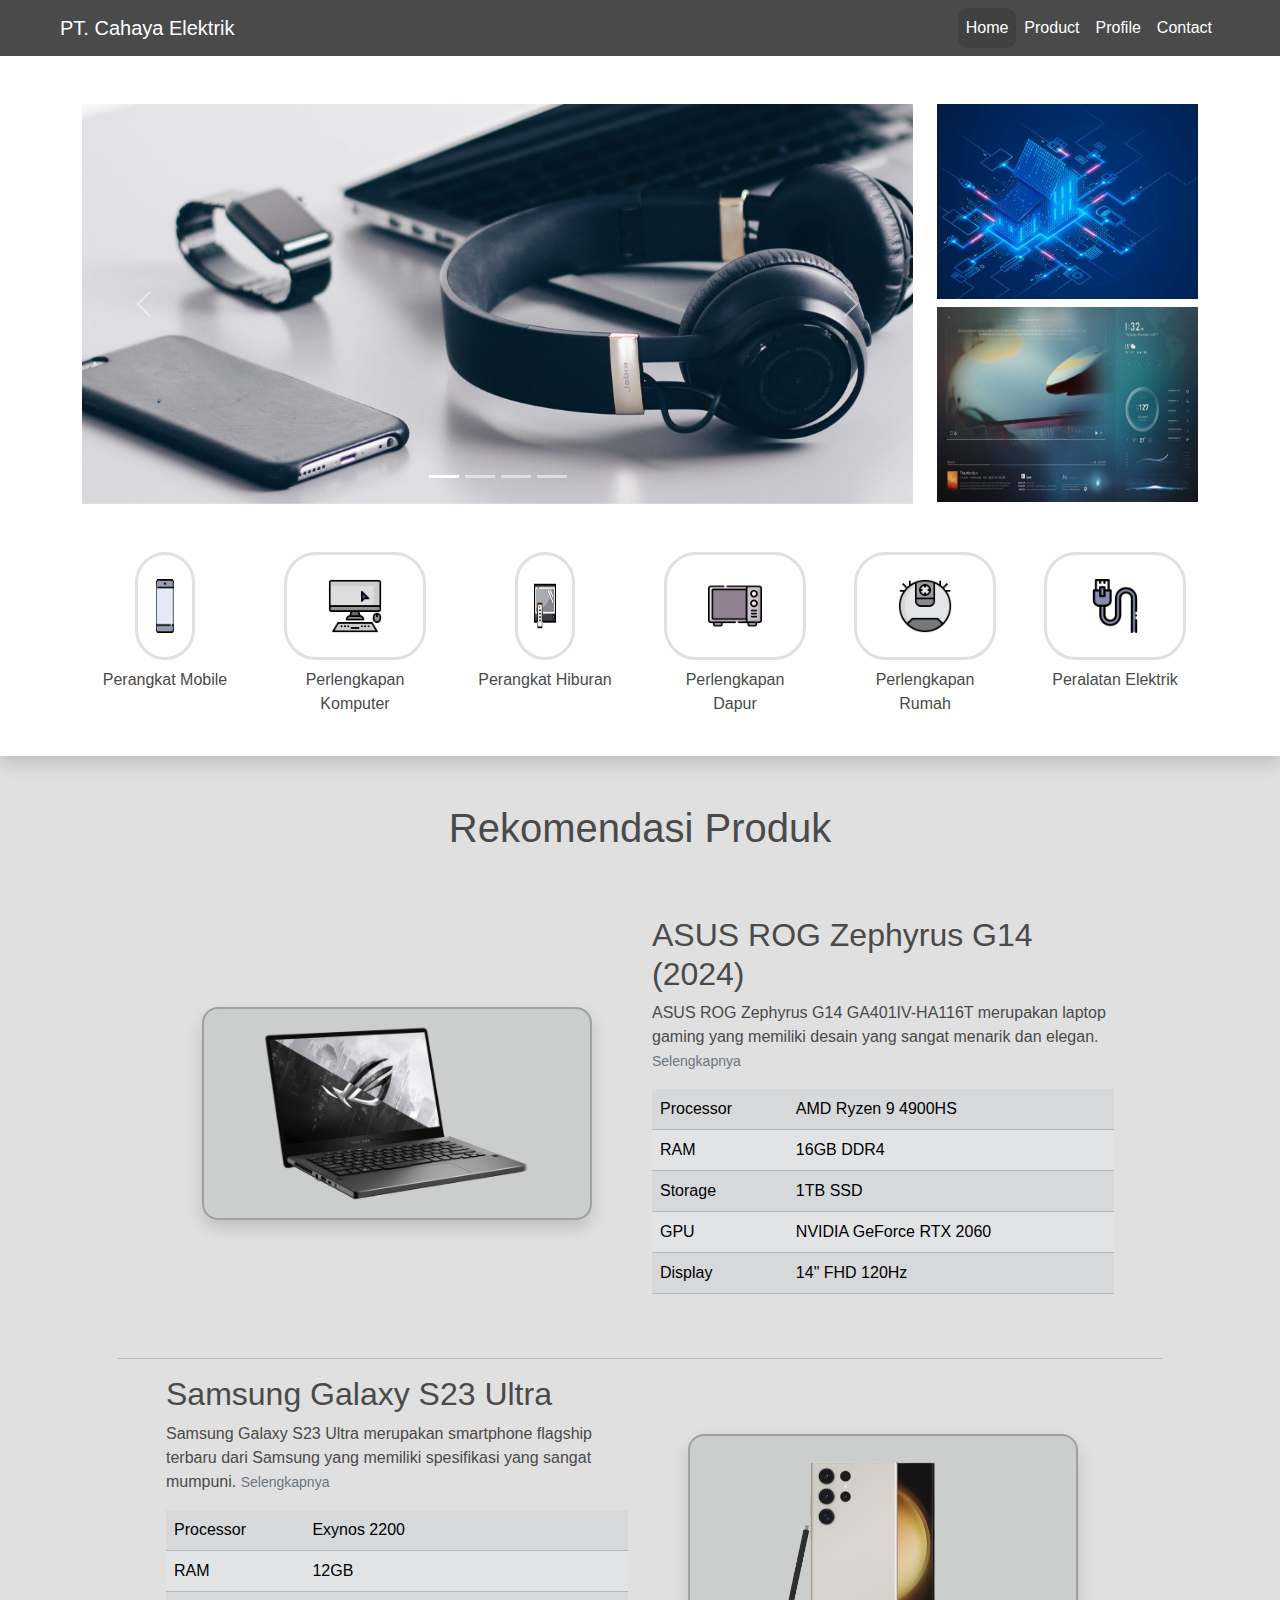
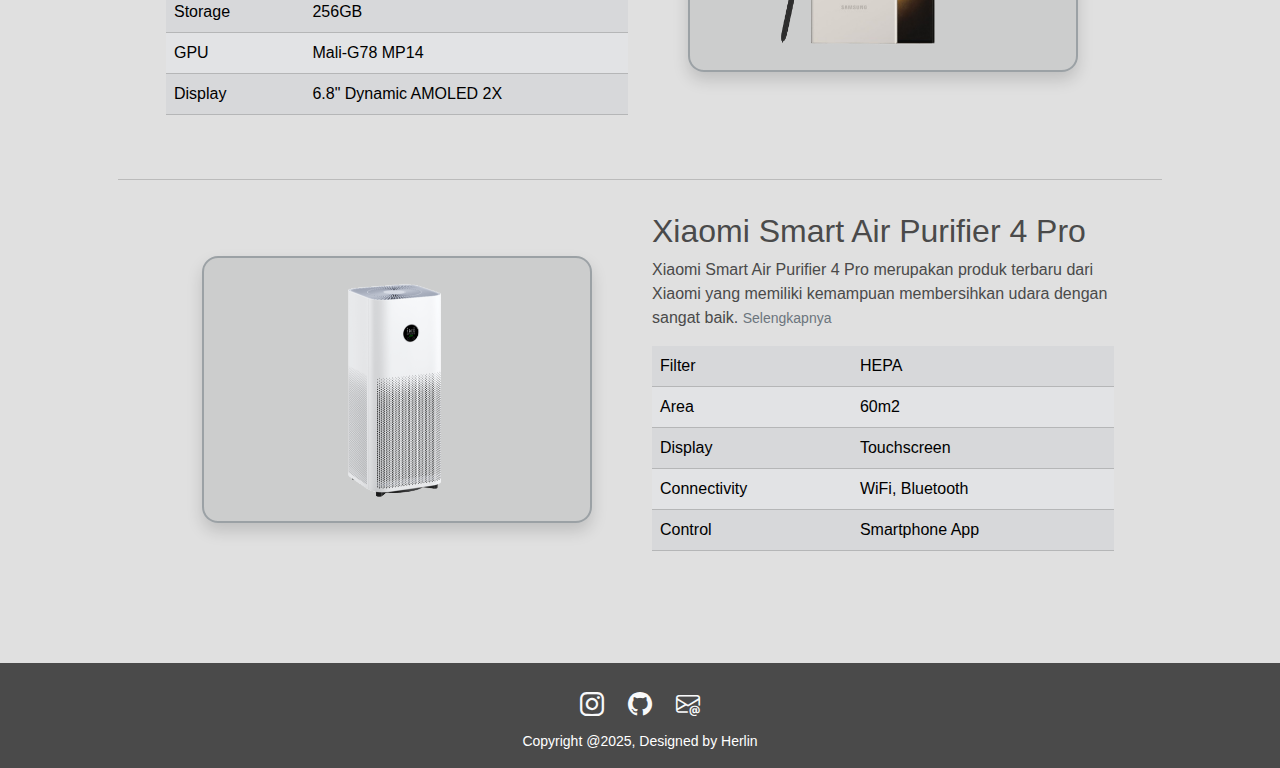
<file: index.html>
<!DOCTYPE html>
<html lang="en">
  <head>
    <meta charset="UTF-8" />
    <meta name="viewport" content="width=device-width, initial-scale=1.0" />
    <title>Home</title>
    <link
      href="https://cdn.jsdelivr.net/npm/bootstrap@5.3.3/dist/css/bootstrap.min.css"
      rel="stylesheet"
      integrity="sha384-QWTKZyjpPEjISv5WaRU9OFeRpok6YctnYmDr5pNlyT2bRjXh0JMhjY6hW+ALEwIH"
      crossorigin="anonymous"
    />
    <link
      rel="stylesheet"
      href="https://cdn.jsdelivr.net/npm/bootstrap-icons/font/bootstrap-icons.css"
    />
    <link rel="stylesheet" href="css/style.css" />
  </head>
  <body>
    <nav class="navbar fixed-top navbar-expand-lg bg-dark-gray ps-lg-5 pe-lg-5">
      <div class="container-fluid">
        <a class="navbar-brand" href="/">PT. Cahaya Elektrik</a>
        <button
          class="navbar-toggler"
          type="button"
          data-bs-toggle="collapse"
          data-bs-target="#navbarSupportedContent"
          aria-controls="navbarSupportedContent"
          aria-expanded="false"
          aria-label="Toggle navigation"
        >
          <span class="navbar-toggler-icon"></span>
        </button>
        <div class="collapse navbar-collapse" id="navbarSupportedContent">
          <ul class="navbar-nav ms-auto mb-2 mb-lg-0">
            <li class="nav-item">
              <a class="nav-link active" aria-current="page" href="/">Home</a>
            </li>
            <li class="nav-item">
              <a class="nav-link" href="product.html">Product</a>
            </li>
            <li class="nav-item">
              <a class="nav-link" href="profile.html">Profile</a>
            </li>
            <li class="nav-item">
              <a class="nav-link" href="contact.html">Contact</a>
            </li>
          </ul>
        </div>
      </div>
    </nav>
    <main>
      <div class="bg-white pt-5 pb-3 shadow">
        <div class="container">
          <div class="row">
            <div class="col-xl-9">
              <!-- caraousel -->
              <div
                id="carouselExampleAutoplaying"
                class="carousel slide"
                data-bs-ride="carousel"
              >
                <div class="carousel-indicators">
                  <button
                    type="button"
                    data-bs-target="#carouselExampleIndicators"
                    data-bs-slide-to="0"
                    class="active"
                    aria-current="true"
                    aria-label="Slide 1"
                  ></button>
                  <button
                    type="button"
                    data-bs-target="#carouselExampleIndicators"
                    data-bs-slide-to="1"
                    aria-label="Slide 2"
                  ></button>
                  <button
                    type="button"
                    data-bs-target="#carouselExampleIndicators"
                    data-bs-slide-to="2"
                    aria-label="Slide 3"
                  ></button>
                  <button
                    type="button"
                    data-bs-target="#carouselExampleIndicators"
                    data-bs-slide-to="3"
                    aria-label="Slide 4"
                  ></button>
                </div>
                <div class="carousel-inner">
                  <div class="carousel-item active">
                    <img
                      src="images/banner-1.jpg"
                      class="d-block w-100 img-fluid"
                      alt="..."
                    />
                  </div>
                  <div class="carousel-item">
                    <img
                      src="images/banner-2.jpg"
                      class="d-block w-100 img-fluid"
                      alt="..."
                    />
                  </div>
                  <div class="carousel-item">
                    <img
                      src="images/banner-3.jpg"
                      class="d-block w-100 img-fluid"
                      alt="..."
                    />
                  </div>
                  <div class="carousel-item">
                    <img
                      src="images/banner-4.jpeg"
                      class="d-block w-100 img-fluid"
                      alt="..."
                    />
                  </div>
                </div>
                <button
                  class="carousel-control-prev"
                  type="button"
                  data-bs-target="#carouselExampleAutoplaying"
                  data-bs-slide="prev"
                >
                  <span
                    class="carousel-control-prev-icon"
                    aria-hidden="true"
                  ></span>
                  <span class="visually-hidden">Previous</span>
                </button>
                <button
                  class="carousel-control-next"
                  type="button"
                  data-bs-target="#carouselExampleAutoplaying"
                  data-bs-slide="next"
                >
                  <span
                    class="carousel-control-next-icon"
                    aria-hidden="true"
                  ></span>
                  <span class="visually-hidden">Next</span>
                </button>
              </div>
            </div>
            <div class="col-xl-3 mt-xl-0 mt-3">
              <div
                class="d-xl-flex d-none gap-2 flex-xl-column justify-content-evenly"
              >
                <div>
                  <img
                    src="images/side-banner-1.jpg"
                    alt="..."
                    class="w-100"
                    style="height: 195px"
                  />
                </div>
                <div class="mt-auto">
                  <img
                    src="images/side-banner-2.jpg"
                    alt="..."
                    class="w-100"
                    style="height: 195px"
                  />
                </div>
              </div>
            </div>
          </div>
        </div>
        <div class="container">
          <div class="row d-flex justify-content-center mt-4">
            <div
              class="col-lg-2 col-md-4 col-6 p-md-4 ps-5 pb-2 d-flex flex-column align-items-center"
            >
              <div
                class="border border-3 justify-content-center d-flex pt-4 pb-4 rounded-5"
              >
                <a
                  href="product.html#perangkat-mobile"
                  class="d-flex justify-content-center"
                >
                  <img
                    src="images/icons/tablet_667438.png"
                    class="home-icon"
                    alt="..."
                  />
                </a>
              </div>
              <div class="mt-2 text-center">Perangkat Mobile</div>
            </div>
            <div
              class="col-lg-2 col-md-4 col-6 p-md-4 pe-5 d-flex flex-column align-items-center"
            >
              <div
                class="border border-3 justify-content-center d-flex pt-4 pb-4 rounded-5"
              >
                <a
                  href="product.html#perlengkapan-komputer"
                  class="d-flex justify-content-center"
                >
                  <img
                    src="images/icons/computer_3528563.png"
                    class="home-icon"
                    alt="..."
                  />
                </a>
              </div>
              <div class="mt-2 text-center">Perlengkapan Komputer</div>
            </div>
            <div
              class="col-lg-2 col-md-4 col-6 p-md-4 ps-5 d-flex flex-column align-items-center"
            >
              <div
                class="border border-3 justify-content-center d-flex pt-4 pb-4 rounded-5"
              >
                <a
                  href="product.html#perangkat-hiburan"
                  class="d-flex justify-content-center"
                >
                  <img
                    src="images/icons/television_421829.png"
                    class="home-icon"
                    alt="..."
                  />
                </a>
              </div>
              <div class="mt-2 text-center">Perangkat Hiburan</div>
            </div>
            <div
              class="col-lg-2 col-md-4 col-6 p-md-4 pe-5 d-flex flex-column align-items-center"
            >
              <div
                class="border border-3 justify-content-center d-flex pt-4 pb-4 rounded-5"
              >
                <a
                  href="product.html#perlengkapan-dapur"
                  class="d-flex justify-content-center"
                >
                  <img
                    src="images/icons/microwave_7107384.png"
                    class="home-icon"
                    alt="..."
                  />
                </a>
              </div>
              <div class="mt-2 text-center">Perlengkapan Dapur</div>
            </div>
            <div
              class="col-lg-2 col-md-4 col-6 p-md-4 ps-5 d-flex flex-column align-items-center"
            >
              <div
                class="border border-3 justify-content-center d-flex pt-4 pb-4 rounded-5"
              >
                <a
                  href="product.html#perlengkapan-rumah"
                  class="d-flex justify-content-center"
                >
                  <img
                    src="images/icons/robot-vacuum-cleaner_4843753.png"
                    class="home-icon"
                    alt="..."
                  />
                </a>
              </div>
              <div class="mt-2 text-center">Perlengkapan Rumah</div>
            </div>
            <div
              class="col-lg-2 col-md-4 col-6 p-md-4 pe-5 d-flex flex-column align-items-center"
            >
              <div class="border border-3 pt-4 pb-4 rounded-5">
                <a
                  href="product.html#peralatan-elektrik"
                  class="d-flex justify-content-center"
                >
                  <img
                    src="images/icons/ethernet_8047631.png"
                    class="home-icon"
                    alt="..."
                  />
                </a>
              </div>
              <div class="mt-2 text-center">Peralatan Elektrik</div>
            </div>
          </div>
        </div>
      </div>
      <div class="container pt-5 pb-5 pe-5 ps-5">
        <h1 class="text-center mb-5">Rekomendasi Produk</h1>
        <div class="row mb-5 pt-3 ps-lg-5 pe-lg-5">
          <div
            class="col-lg-6 d-flex align-items-center ps-lg-5 pe-lg-5-5 pe-lg-5 recommended-item"
          >
            <div
              class="d-flex justify-content-center p-lg-3 bg-dark bg-opacity-10 shadow border border-2 border-secondary border-opacity-50 rounded-4 pt-4 pb-4"
            >
              <img
                src="images/products/Laptop-ASUS-ROG-Zephyrus.png"
                alt="..."
                class="w-75 recommended-item"
              />
            </div>
          </div>
          <div class="col-lg-6">
            <h2>ASUS ROG Zephyrus G14 (2024)</h2>
            <p>
              ASUS ROG Zephyrus G14 GA401IV-HA116T merupakan laptop gaming yang
              memiliki desain yang sangat menarik dan elegan.
              <a
                href="product.html#asus-rog"
                class="text-decoration-none text-secondary small"
              >
                Selengkapnya
              </a>
            </p>
            <table class="rounded-2 table table-striped table-secondary">
              <tr>
                <td>Processor</td>
                <td>AMD Ryzen 9 4900HS</td>
              </tr>
              <tr>
                <td>RAM</td>
                <td>16GB DDR4</td>
              </tr>
              <tr>
                <td>Storage</td>
                <td>1TB SSD</td>
              </tr>
              <tr>
                <td>GPU</td>
                <td>NVIDIA GeForce RTX 2060</td>
              </tr>
              <tr>
                <td>Display</td>
                <td>14" FHD 120Hz</td>
              </tr>
            </table>
          </div>
        </div>
        <hr />
        <div class="row mb-5 ps-lg-5 pe-lg-5">
          <div class="col-lg-6">
            <h2>Samsung Galaxy S23 Ultra</h2>
            <p>
              Samsung Galaxy S23 Ultra merupakan smartphone flagship terbaru
              dari Samsung yang memiliki spesifikasi yang sangat mumpuni.
              <a
                href="product.html#samsung-galaxy"
                class="text-decoration-none text-secondary small"
                >Selengkapnya</a
              >
            </p>
            <table class="rounded-2 table table-striped table-secondary">
              <tr>
                <td>Processor</td>
                <td>Exynos 2200</td>
              </tr>
              <tr>
                <td>RAM</td>
                <td>12GB</td>
              </tr>
              <tr>
                <td>Storage</td>
                <td>256GB</td>
              </tr>
              <tr>
                <td>GPU</td>
                <td>Mali-G78 MP14</td>
              </tr>
              <tr>
                <td>Display</td>
                <td>6.8" Dynamic AMOLED 2X</td>
              </tr>
            </table>
          </div>
          <div
            class="col-6 d-flex align-items-center ps-lg-5 pe-lg-5 recommended-item"
          >
            <div
              class="d-flex justify-content-center p-3 bg-dark bg-opacity-10 shadow border border-2 border-secondary border-opacity-50 rounded-4 pt-4 pb-4"
            >
              <img
                src="images/products/samsung-galaxy-s23-ultra.png"
                alt="..."
                class="w-75 recommended-item"
              />
            </div>
          </div>
        </div>
        <hr />
        <div class="row mb-5 pt-3 ps-lg-5 pe-lg-5">
          <div
            class="col-6 d-flex align-items-center ps-lg-5 pe-lg-5 recommended-item"
          >
            <div
              class="d-flex justify-content-center p-3 bg-dark bg-opacity-10 shadow border border-2 border-secondary border-opacity-50 rounded-4 pt-4 pb-4"
            >
              <img
                src="images/products/xiaomi-smart-air-purifier.png"
                alt="..."
                class="w-75 recommended-item"
              />
            </div>
          </div>
          <div class="col-lg-6">
            <h2>Xiaomi Smart Air Purifier 4 Pro</h2>
            <p>
              Xiaomi Smart Air Purifier 4 Pro merupakan produk terbaru dari
              Xiaomi yang memiliki kemampuan membersihkan udara dengan sangat
              baik.
              <a
                href="product.html#xiaomi-smart"
                class="text-decoration-none text-secondary small"
                >Selengkapnya</a
              >
            </p>
            <table class="rounded-2 table table-striped table-secondary">
              <tr>
                <td>Filter</td>
                <td>HEPA</td>
              </tr>
              <tr>
                <td>Area</td>
                <td>60m2</td>
              </tr>
              <tr>
                <td>Display</td>
                <td>Touchscreen</td>
              </tr>
              <tr>
                <td>Connectivity</td>
                <td>WiFi, Bluetooth</td>
              </tr>
              <tr>
                <td>Control</td>
                <td>Smartphone App</td>
              </tr>
            </table>
          </div>
        </div>
      </div>
    </main>
    <footer class="bg-dark-gray text-white text-center p-3">
      <div class="d-flex justify-content-center gap-4 mt-2 mb-2">
        <a
          class="text-light"
          href="https://www.instagram.com/herlindwi.06?igsh=MWJzbXFjNmV3eDVwYw=="
          target="_blank"
        >
          <i class="bi bi-instagram fs-4"></i>
        </a>
        <a class="text-light" href="https://github.com/Herlin6" target="_blank">
          <i class="bi bi-github fs-4"></i>
        </a>
        <a
          class="text-light"
          href="mailto:herlindwivitaloka_2327240034@gmail.com"
          target="_blank"
        >
          <i class="bi bi-envelope-at fs-4"></i>
        </a>
      </div>
      <div class="d-flex justify-content-center small">
        Copyright @2025, Designed by Herlin
      </div>
    </footer>
    <script
      src="https://cdn.jsdelivr.net/npm/bootstrap@5.3.3/dist/js/bootstrap.bundle.min.js"
      integrity="sha384-YvpcrYf0tY3lHB60NNkmXc5s9fDVZLESaAA55NDzOxhy9GkcIdslK1eN7N6jIeHz"
      crossorigin="anonymous"
    ></script>
  </body>
</html>
</file>
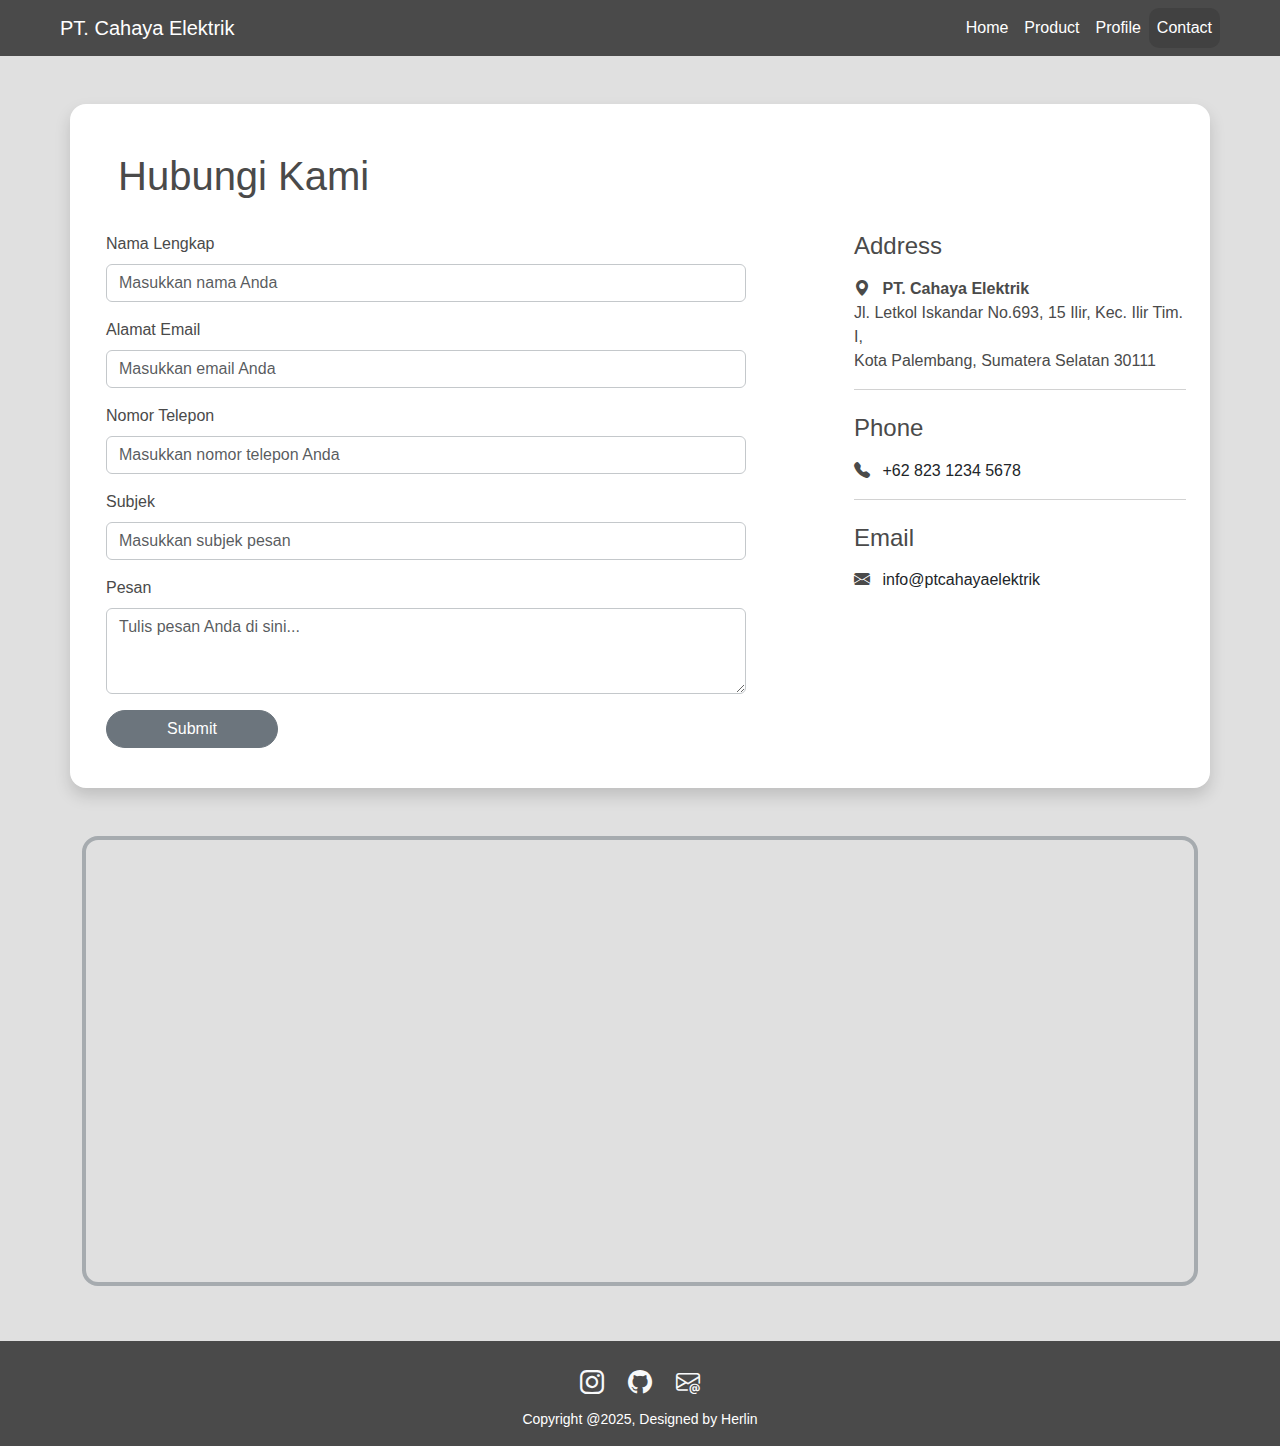
<file: contact.html>
<!DOCTYPE html>
<html lang="en">
  <head>
    <meta charset="UTF-8" />
    <meta name="viewport" content="width=device-width, initial-scale=1.0" />
    <title>Contact</title>
    <link
      href="https://cdn.jsdelivr.net/npm/bootstrap@5.3.3/dist/css/bootstrap.min.css"
      rel="stylesheet"
      integrity="sha384-QWTKZyjpPEjISv5WaRU9OFeRpok6YctnYmDr5pNlyT2bRjXh0JMhjY6hW+ALEwIH"
      crossorigin="anonymous"
    />
    <link
      rel="stylesheet"
      href="https://cdn.jsdelivr.net/npm/bootstrap-icons/font/bootstrap-icons.css"
    />
    <link rel="stylesheet" href="css/style.css" />
  </head>
  <body>
    <nav class="navbar fixed-top navbar-expand-lg bg-dark-gray ps-lg-5 pe-lg-5">
      <div class="container-fluid">
        <a class="navbar-brand" href="/">PT. Cahaya Elektrik</a>
        <button
          class="navbar-toggler"
          type="button"
          data-bs-toggle="collapse"
          data-bs-target="#navbarSupportedContent"
          aria-controls="navbarSupportedContent"
          aria-expanded="false"
          aria-label="Toggle navigation"
        >
          <span class="navbar-toggler-icon"></span>
        </button>
        <div class="collapse navbar-collapse" id="navbarSupportedContent">
          <ul class="navbar-nav ms-auto mb-2 mb-lg-0">
            <li class="nav-item">
              <a class="nav-link" aria-current="page" href="/">Home</a>
            </li>
            <li class="nav-item">
              <a class="nav-link" href="product.html">Product</a>
            </li>
            <li class="nav-item">
              <a class="nav-link" href="profile.html">Profile</a>
            </li>
            <li class="nav-item">
              <a class="nav-link active" href="contact.html">Contact</a>
            </li>
          </ul>
        </div>
      </div>
    </nav>
    <main>
      <div class="container pt-5 pb-5">
        <div
          class="row h-100 align-items-stretch bg-white pt-5 pb-3 shadow rounded-4"
        >
          <h1 class="ps-5">Hubungi Kami</h1>
          <div class="col-lg-8">
            <form class="p-4">
              <div class="mb-3 pe-lg-5">
                <label for="name" class="form-label">Nama Lengkap</label>
                <input
                  type="text"
                  class="form-control bg-transparent border-secondary-subtle"
                  id="name"
                  placeholder="Masukkan nama Anda"
                  required
                />
              </div>

              <div class="mb-3 pe-lg-5">
                <label for="email" class="form-label">Alamat Email</label>
                <input
                  type="email"
                  class="form-control bg-transparent border-secondary-subtle"
                  id="email"
                  placeholder="Masukkan email Anda"
                  required
                />
              </div>

              <div class="mb-3 pe-lg-5">
                <label for="phone" class="form-label">Nomor Telepon</label>
                <input
                  type="tel"
                  class="form-control bg-transparent border-secondary-subtle"
                  id="phone"
                  placeholder="Masukkan nomor telepon Anda"
                  required
                />
              </div>

              <div class="mb-3 pe-lg-5">
                <label for="subject" class="form-label">Subjek</label>
                <input
                  type="text"
                  class="form-control bg-transparent border-secondary-subtle"
                  id="subject"
                  placeholder="Masukkan subjek pesan"
                  required
                />
              </div>

              <div class="mb-3 pe-lg-5">
                <label for="message" class="form-label">Pesan</label>
                <textarea
                  class="form-control bg-transparent border-secondary-subtle"
                  id="message"
                  rows="3"
                  placeholder="Tulis pesan Anda di sini..."
                  required
                ></textarea>
              </div>

              <button type="submit" class="btn btn-secondary w-25 rounded-5">
                Submit
              </button>
            </form>
          </div>

          <div class="col-lg-4 mt-lg-0 mt-3 p-4">
            <h4 class="mb-3">Address</h4>
            <p class="mb-2">
              <i class="bi bi-geo-alt-fill me-2"></i>
              <b>PT. Cahaya Elektrik</b> <br />
              Jl. Letkol Iskandar No.693, 15 Ilir, Kec. Ilir Tim. I, <br />
              Kota Palembang, Sumatera Selatan 30111
            </p>
            <hr />
            <h4 class="mt-4 mb-3">Phone</h4>
            <p class="mb-2">
              <i class="bi bi-telephone-fill me-2"></i>
              <a
                href="https://wa.me/082312345678"
                class="text-decoration-none text-dark"
                >+62 823 1234 5678</a
              >
            </p>
            <hr />
            <h4 class="mt-4 mb-3">Email</h4>
            <p>
              <i class="bi bi-envelope-fill me-2"></i>
              <a
                href="mailto:info@ptcahayaelektrik.com"
                class="text-decoration-none text-dark"
                >info@ptcahayaelektrik</a
              >
            </p>
          </div>
        </div>
        <iframe
          src="https://www.google.com/maps/embed?pb=!1m18!1m12!1m3!1d3828.841348871906!2d104.73742287478245!3d-2.9627555970134054!2m3!1f0!2f0!3f0!3m2!1i1024!2i768!4f13.1!3m3!1m2!1s0x2e3b76094fcf39dd%3A0x8b4ee43321ad20a0!2sMDP%20SUPERSTORE!5e1!3m2!1sid!2sid!4v1741589060615!5m2!1sid!2sid"
          class="w-100 border border-4 border-opacity-50 rounded-4 border-secondary mt-5"
          height="450"
          style="border: 0"
          allowfullscreen=""
          loading="lazy"
          referrerpolicy="no-referrer-when-downgrade"
        ></iframe>
      </div>
    </main>
    <footer class="bg-dark-gray text-white text-center p-3">
      <div class="d-flex justify-content-center gap-4 mt-2 mb-2">
        <a
          class="text-light"
          href="https://www.instagram.com/herlindwi.06?igsh=MWJzbXFjNmV3eDVwYw=="
          target="_blank"
        >
          <i class="bi bi-instagram fs-4"></i>
        </a>
        <a class="text-light" href="https://github.com/Herlin6" target="_blank">
          <i class="bi bi-github fs-4"></i>
        </a>
        <a
          class="text-light"
          href="mailto:herlindwivitaloka_2327240034@gmail.com"
          target="_blank"
        >
          <i class="bi bi-envelope-at fs-4"></i>
        </a>
      </div>
      <div class="d-flex justify-content-center small">
        Copyright @2025, Designed by Herlin
      </div>
    </footer>
    <script
      src="https://cdn.jsdelivr.net/npm/bootstrap@5.3.3/dist/js/bootstrap.bundle.min.js"
      integrity="sha384-YvpcrYf0tY3lHB60NNkmXc5s9fDVZLESaAA55NDzOxhy9GkcIdslK1eN7N6jIeHz"
      crossorigin="anonymous"
    ></script>
  </body>
</html>
</file>
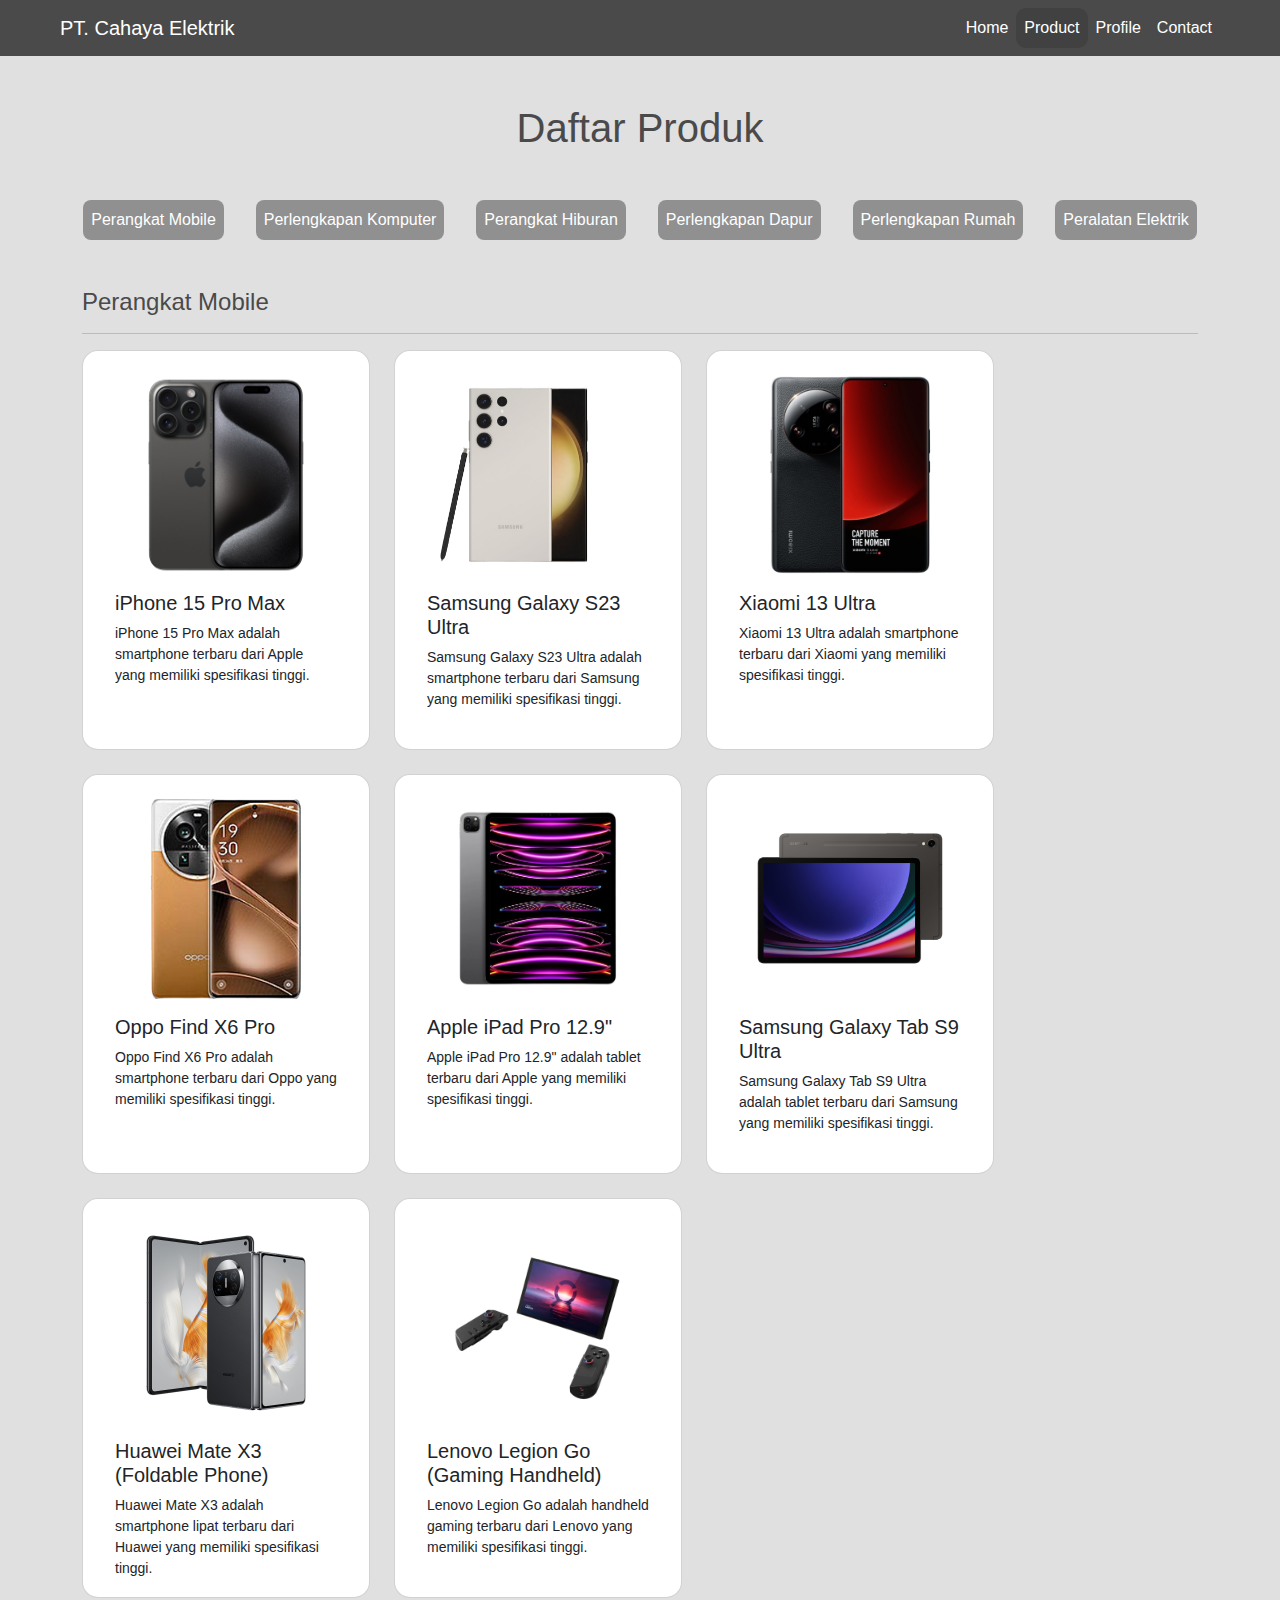
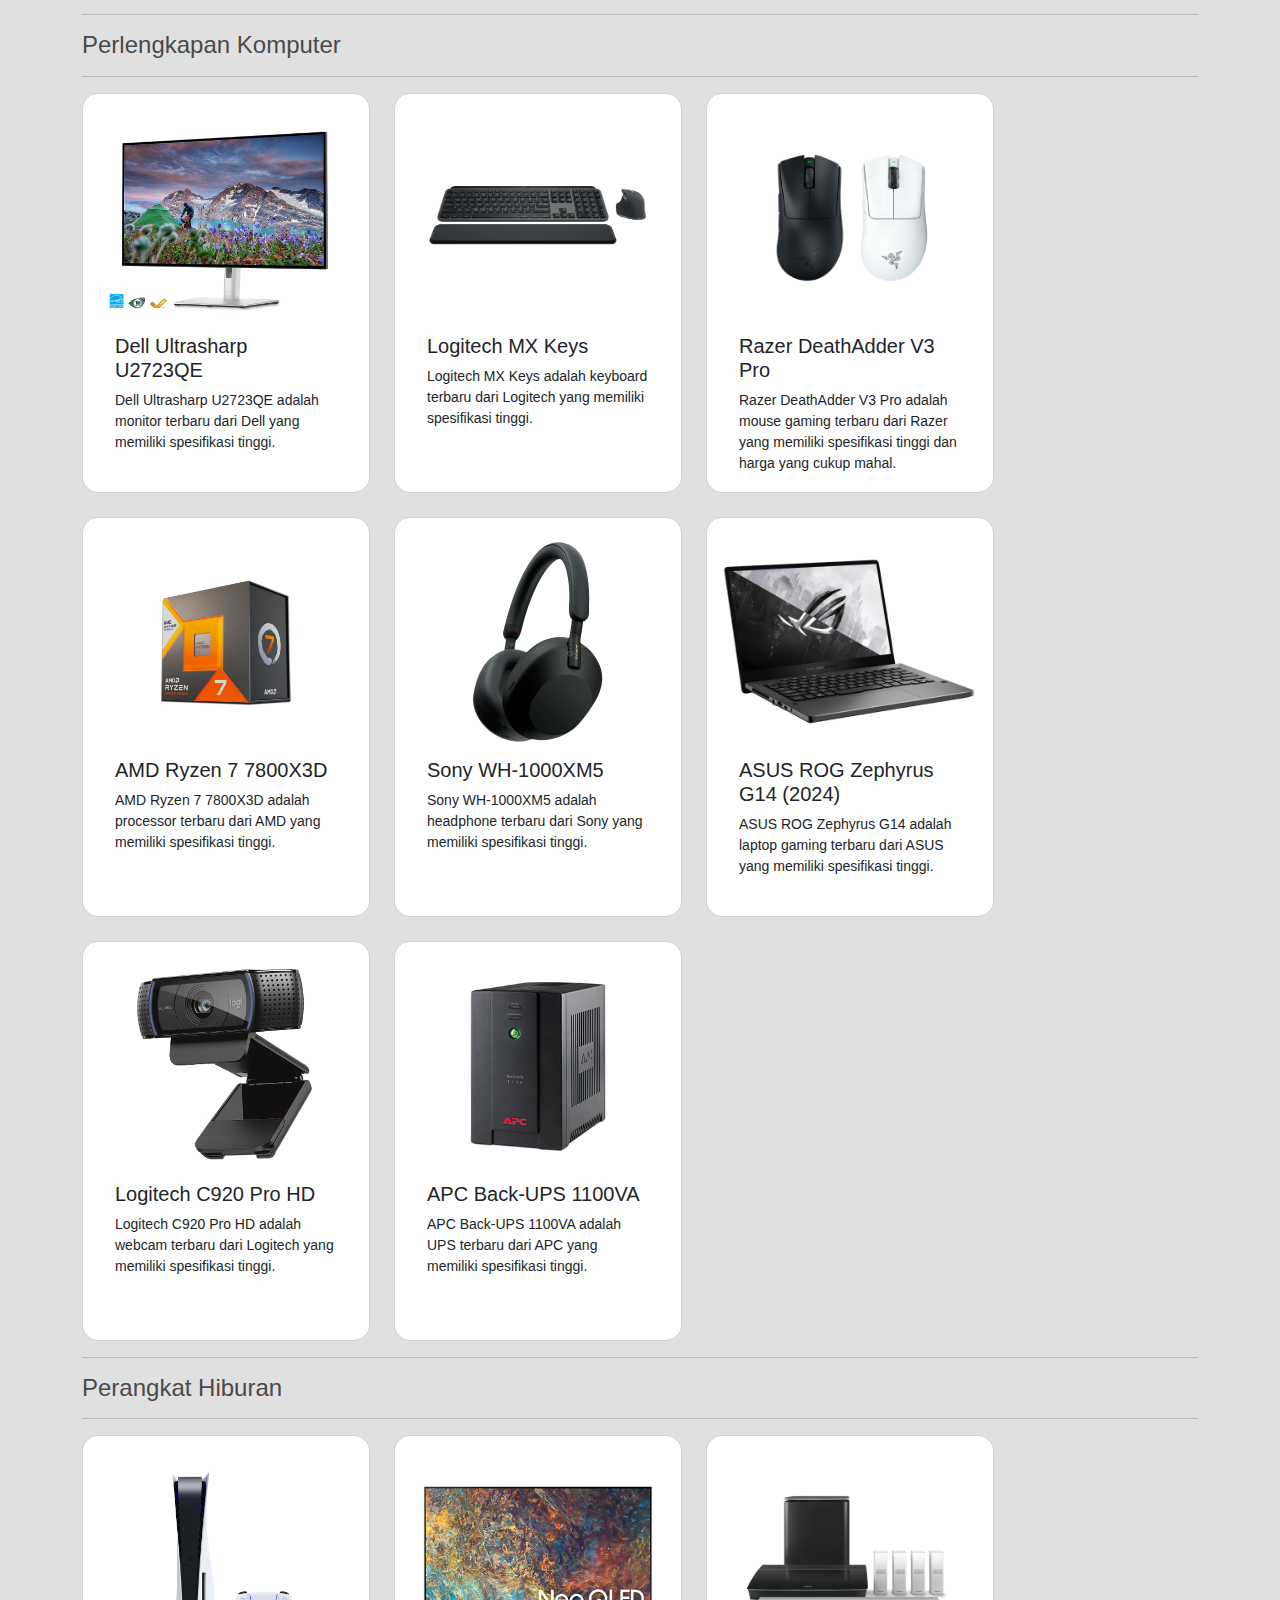
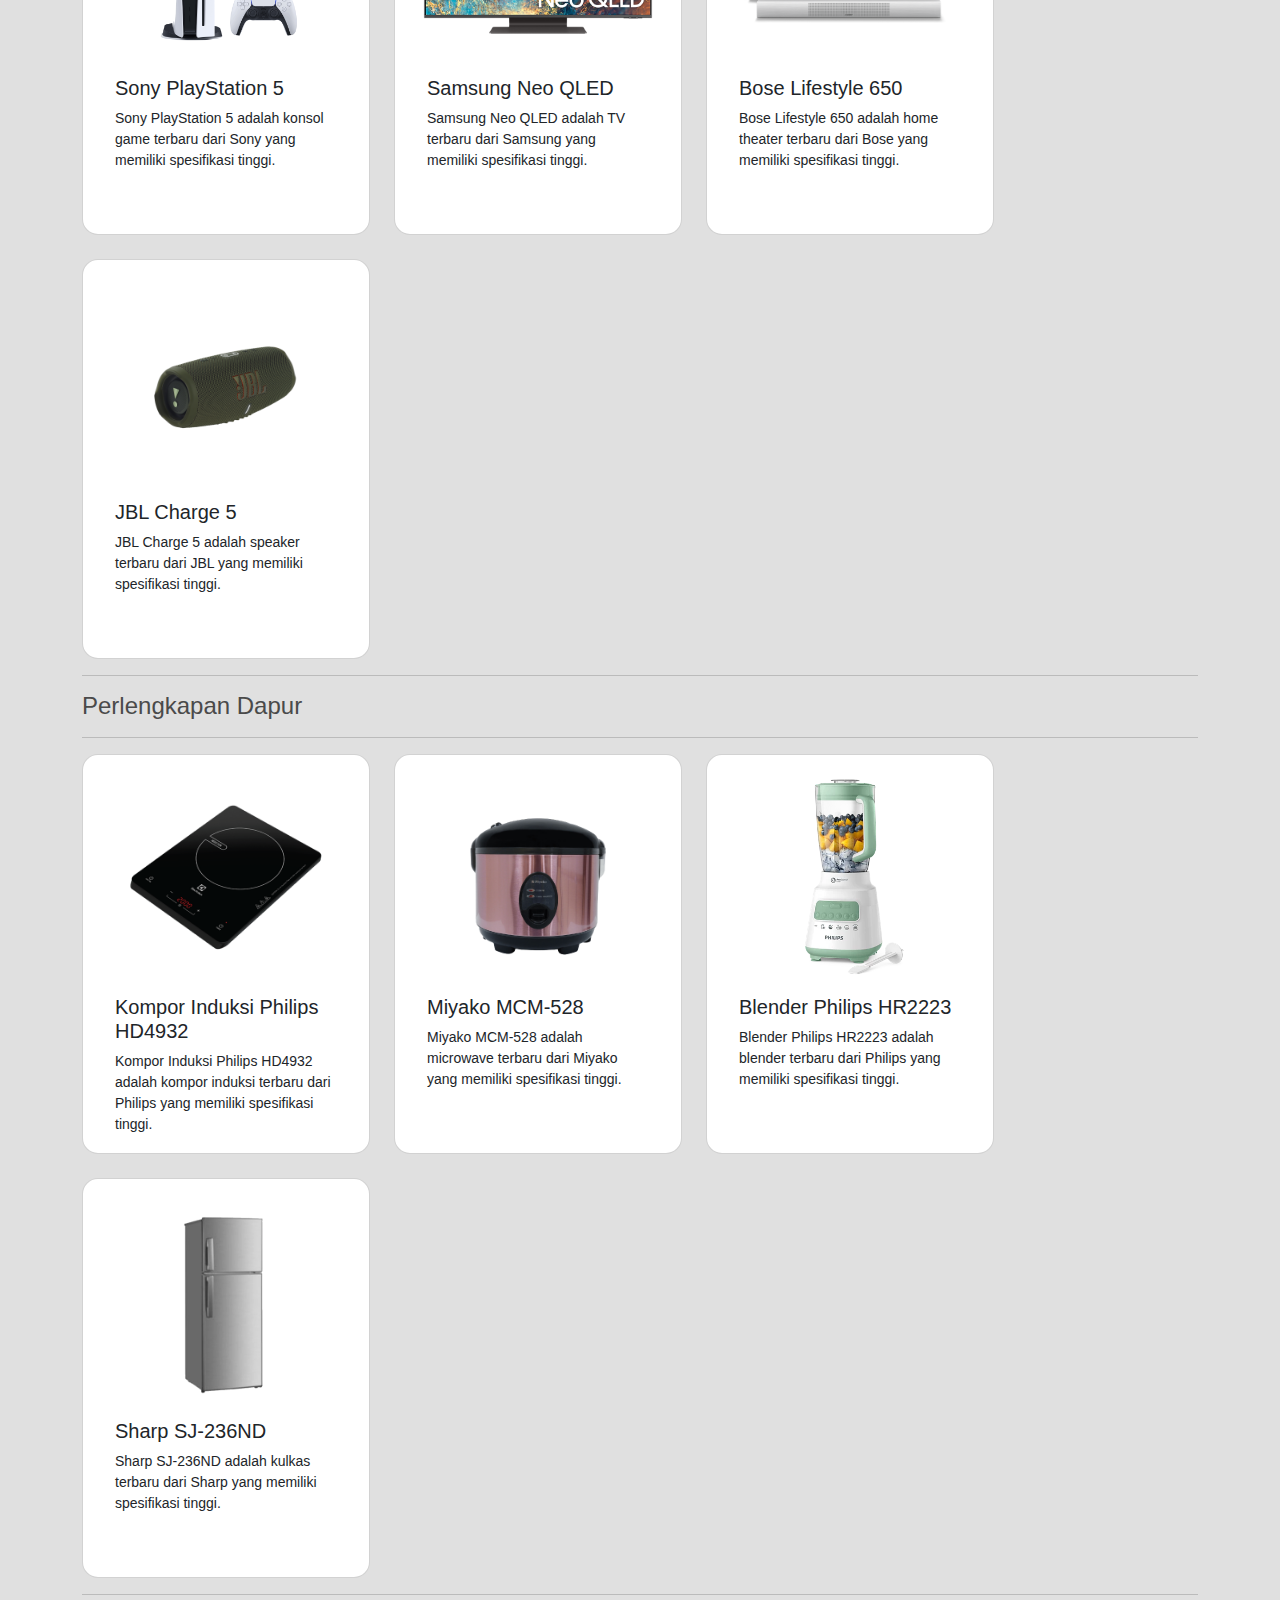
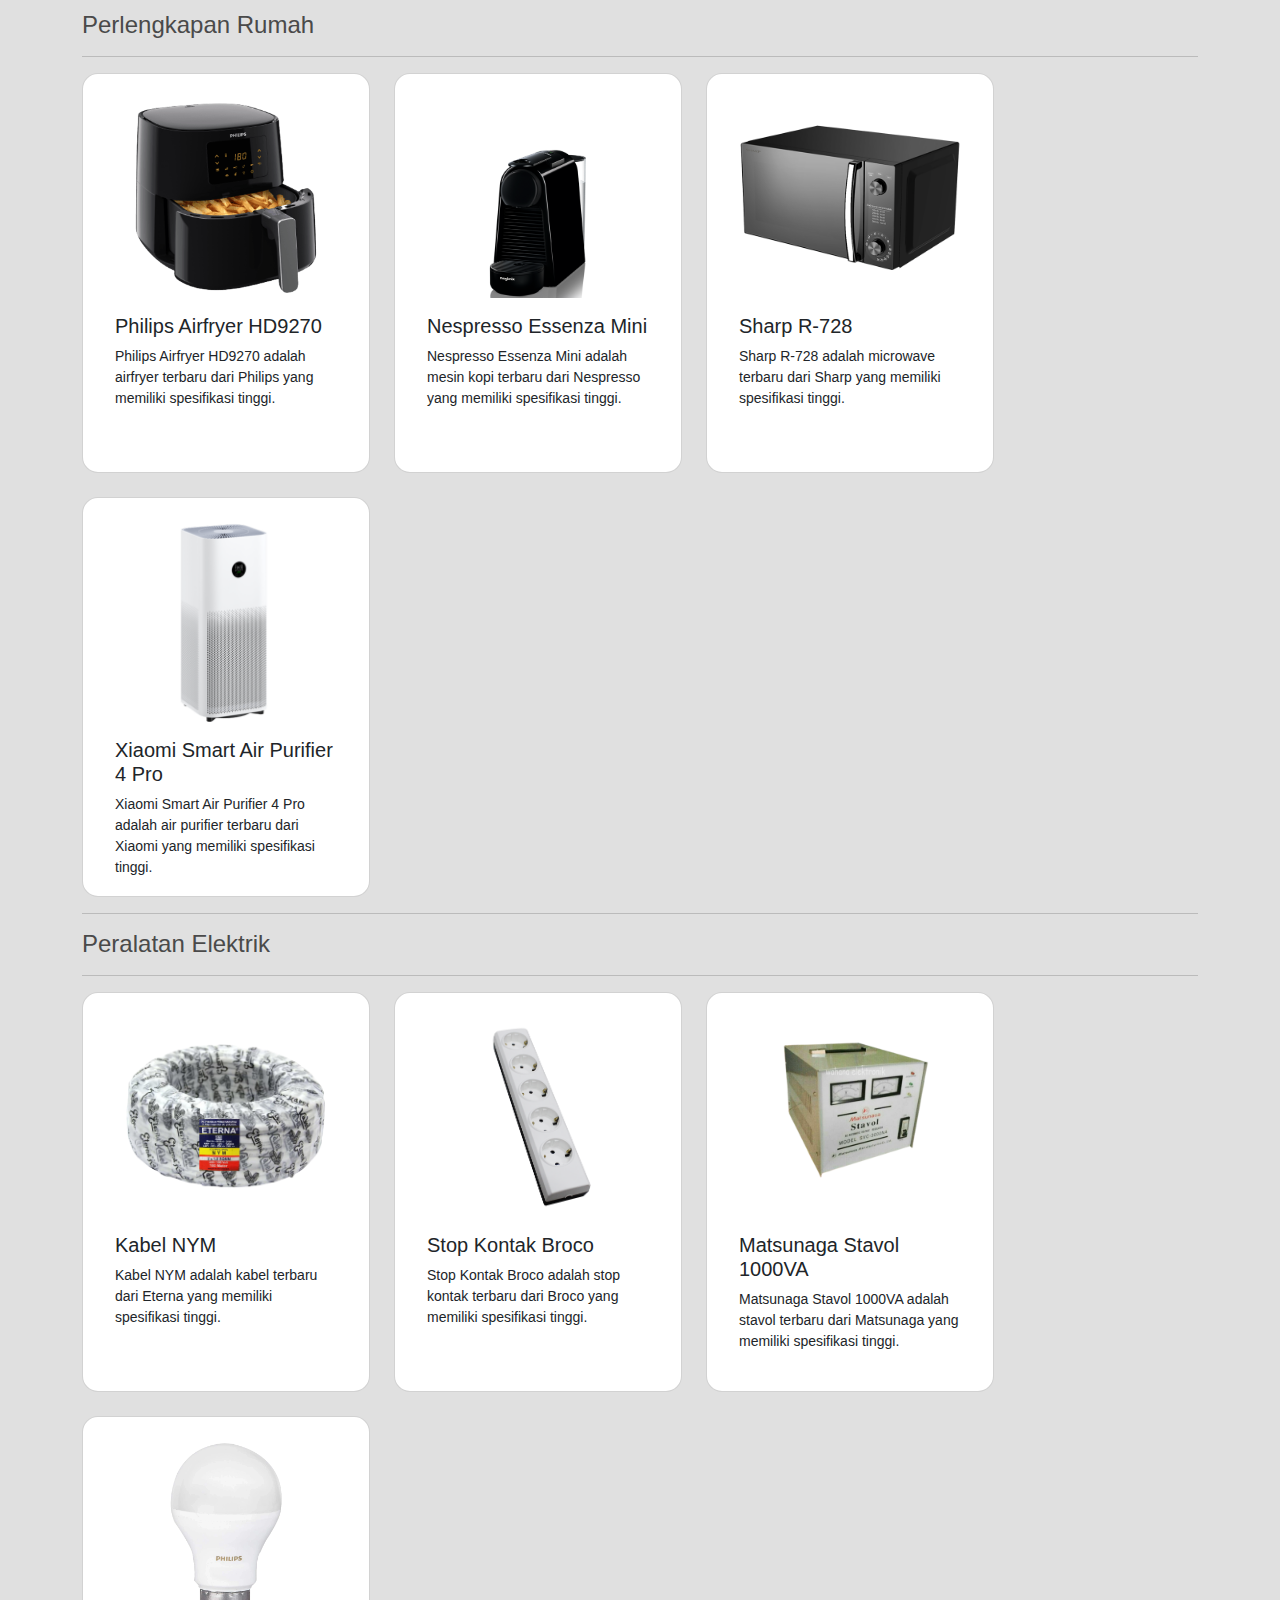
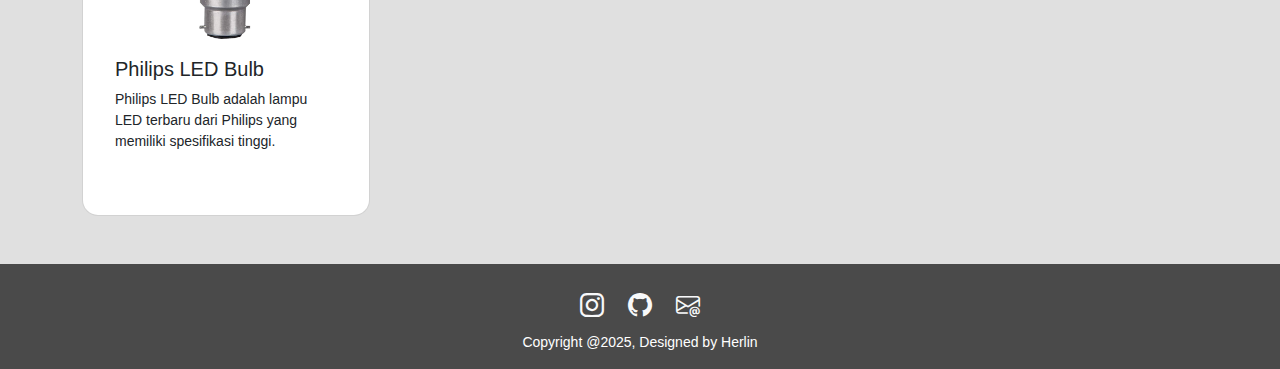
<file: product.html>
<!DOCTYPE html>
<html lang="en">
  <head>
    <meta charset="UTF-8" />
    <meta name="viewport" content="width=device-width, initial-scale=1.0" />
    <title>Product</title>
    <link
      href="https://cdn.jsdelivr.net/npm/bootstrap@5.3.3/dist/css/bootstrap.min.css"
      rel="stylesheet"
      integrity="sha384-QWTKZyjpPEjISv5WaRU9OFeRpok6YctnYmDr5pNlyT2bRjXh0JMhjY6hW+ALEwIH"
      crossorigin="anonymous"
    />
    <link
      rel="stylesheet"
      href="https://cdn.jsdelivr.net/npm/bootstrap-icons/font/bootstrap-icons.css"
    />
    <link rel="stylesheet" href="css/style.css" />
  </head>
  <body>
    <nav class="navbar fixed-top navbar-expand-lg bg-dark-gray ps-lg-5 pe-lg-5">
      <div class="container-fluid">
        <a class="navbar-brand" href="/">PT. Cahaya Elektrik</a>
        <button
          class="navbar-toggler"
          type="button"
          data-bs-toggle="collapse"
          data-bs-target="#navbarSupportedContent"
          aria-controls="navbarSupportedContent"
          aria-expanded="false"
          aria-label="Toggle navigation"
        >
          <span class="navbar-toggler-icon"></span>
        </button>
        <div class="collapse navbar-collapse" id="navbarSupportedContent">
          <ul class="navbar-nav ms-auto mb-2 mb-lg-0">
            <li class="nav-item">
              <a class="nav-link" aria-current="page" href="/">Home</a>
            </li>
            <li class="nav-item">
              <a class="nav-link active" href="product.html">Product</a>
            </li>
            <li class="nav-item">
              <a class="nav-link" href="profile.html">Profile</a>
            </li>
            <li class="nav-item">
              <a class="nav-link" href="contact.html">Contact</a>
            </li>
          </ul>
        </div>
      </div>
    </nav>
    <main>
      <div class="container pt-5 pb-5">
        <div>
          <h1 class="text-center mb-5">Daftar Produk</h1>
          <div class="d-flex justify-content-center flex-wrap gap-3">
            <a href="#perangkat-mobile" class="text-decoration-none">
              <div class="product-category-text bg-dark-gray rounded-3 p-2">
                Perangkat Mobile
              </div>
            </a>
            <a href="#perlengkapan-komputer" class="text-decoration-none ms-3">
              <div class="product-category-text bg-dark-gray rounded-3 p-2">
                Perlengkapan Komputer
              </div>
            </a>
            <a href="#perangkat-hiburan" class="text-decoration-none ms-3">
              <div class="product-category-text bg-dark-gray rounded-3 p-2">
                Perangkat Hiburan
              </div>
            </a>
            <a href="#perlengkapan-dapur" class="text-decoration-none ms-3">
              <div class="product-category-text bg-dark-gray rounded-3 p-2">
                Perlengkapan Dapur
              </div>
            </a>
            <a href="#perlengkapan-rumah" class="text-decoration-none ms-3">
              <div class="product-category-text bg-dark-gray rounded-3 p-2">
                Perlengkapan Rumah
              </div>
            </a>
            <a href="#peralatan-elektrik" class="text-decoration-none ms-3">
              <div class="product-category-text bg-dark-gray rounded-3 p-2">
                Peralatan Elektrik
              </div>
            </a>
          </div>

          <h4 class="mt-5" id="perangkat-mobile">Perangkat Mobile</h4>
          <hr />
          <div
            class="d-flex flex-wrap justify-content-md-start justify-content-center gap-4"
          >
            <div>
              <div class="card p-3 pt-4 rounded-4" style="width: 18rem">
                <img
                  src="images/products/Iphone15ProMax.png"
                  class="card-img-top product-img"
                  alt="..."
                />
                <div class="card-body">
                  <h5 class="card-title">iPhone 15 Pro Max</h5>
                  <p class="card-text small">
                    iPhone 15 Pro Max adalah smartphone terbaru dari Apple yang
                    memiliki spesifikasi tinggi.
                  </p>
                </div>
              </div>
            </div>
            <div id="samsung-galaxy">
              <div class="card p-3 pt-4 rounded-4" style="width: 18rem">
                <img
                  src="images/products/samsung-galaxy-s23-ultra.png"
                  class="card-img-top product-img"
                  alt="..."
                />
                <div class="card-body">
                  <h5 class="card-title">Samsung Galaxy S23 Ultra</h5>
                  <p class="card-text small">
                    Samsung Galaxy S23 Ultra adalah smartphone terbaru dari
                    Samsung yang memiliki spesifikasi tinggi.
                  </p>
                </div>
              </div>
            </div>
            <div>
              <div class="card p-3 pt-4 rounded-4" style="width: 18rem">
                <img
                  src="images/products/xiaomi-13-ultra-frandroid-2023-removebg-preview.png"
                  class="card-img-top product-img"
                  alt="..."
                />
                <div class="card-body">
                  <h5 class="card-title">Xiaomi 13 Ultra</h5>
                  <p class="card-text small">
                    Xiaomi 13 Ultra adalah smartphone terbaru dari Xiaomi yang
                    memiliki spesifikasi tinggi.
                  </p>
                </div>
              </div>
            </div>
            <div>
              <div class="card p-3 pt-4 rounded-4" style="width: 18rem">
                <img
                  src="images/products/OPPO-Find-X6-Pro.png"
                  class="card-img-top product-img"
                  alt="..."
                />
                <div class="card-body">
                  <h5 class="card-title">Oppo Find X6 Pro</h5>
                  <p class="card-text small">
                    Oppo Find X6 Pro adalah smartphone terbaru dari Oppo yang
                    memiliki spesifikasi tinggi.
                  </p>
                </div>
              </div>
            </div>
            <div>
              <div class="card p-3 pt-4 rounded-4" style="width: 18rem">
                <img
                  src="images/products/1057849_ipadpro12m2_1-removebg-preview.png"
                  class="card-img-top product-img"
                  alt="..."
                />
                <div class="card-body">
                  <h5 class="card-title">Apple iPad Pro 12.9"</h5>
                  <p class="card-text small">
                    Apple iPad Pro 12.9" adalah tablet terbaru dari Apple yang
                    memiliki spesifikasi tinggi.
                  </p>
                </div>
              </div>
            </div>
            <div>
              <div class="card p-3 pt-4 rounded-4" style="width: 18rem">
                <img
                  src="images/products/Galaxy-Tab-S9_Graphite_Product-Image_Combo-1568x1045.png"
                  class="card-img-top product-img"
                  alt="..."
                />
                <div class="card-body">
                  <h5 class="card-title">Samsung Galaxy Tab S9 Ultra</h5>
                  <p class="card-text small">
                    Samsung Galaxy Tab S9 Ultra adalah tablet terbaru dari
                    Samsung yang memiliki spesifikasi tinggi.
                  </p>
                </div>
              </div>
            </div>
            <div>
              <div class="card p-3 pt-4 rounded-4" style="width: 18rem">
                <img
                  src="images/products/Huawei.png"
                  class="card-img-top product-img"
                  alt="..."
                />
                <div class="card-body">
                  <h5 class="card-title">Huawei Mate X3 (Foldable Phone)</h5>
                  <p class="card-text small">
                    Huawei Mate X3 adalah smartphone lipat terbaru dari Huawei
                    yang memiliki spesifikasi tinggi.
                  </p>
                </div>
              </div>
            </div>
            <div>
              <div class="card p-3 pt-4 rounded-4" style="width: 18rem">
                <img
                  src="images/products/22-legion-go-hero-front-facing-right-non-fps-1692979764358_qpw8.1080-removebg-preview.png"
                  class="card-img-top product-img"
                  alt="..."
                />
                <div class="card-body">
                  <h5 class="card-title">Lenovo Legion Go (Gaming Handheld)</h5>
                  <p class="card-text small">
                    Lenovo Legion Go adalah handheld gaming terbaru dari Lenovo
                    yang memiliki spesifikasi tinggi.
                  </p>
                </div>
              </div>
            </div>
          </div>
        </div>
        <div>
          <hr />
          <h4 class="mt-3" id="perlengkapan-komputer">Perlengkapan Komputer</h4>
          <hr />
          <div
            class="d-flex flex-wrap justify-content-md-start justify-content-center gap-4"
          >
            <div>
              <div class="card p-3 pt-4 rounded-4" style="width: 18rem">
                <img
                  src="images/products/dell.png"
                  class="card-img-top product-img"
                  alt="..."
                />
                <div class="card-body">
                  <h5 class="card-title">Dell Ultrasharp U2723QE</h5>
                  <p class="card-text small">
                    Dell Ultrasharp U2723QE adalah monitor terbaru dari Dell
                    yang memiliki spesifikasi tinggi.
                  </p>
                </div>
              </div>
            </div>
            <div>
              <div class="card p-3 pt-4 rounded-4" style="width: 18rem">
                <img
                  src="images/products/LogitechMXKeys.png"
                  class="card-img-top product-img"
                  alt="..."
                />
                <div class="card-body">
                  <h5 class="card-title">Logitech MX Keys</h5>
                  <p class="card-text small">
                    Logitech MX Keys adalah keyboard terbaru dari Logitech yang
                    memiliki spesifikasi tinggi.
                  </p>
                </div>
              </div>
            </div>
            <div>
              <div class="card p-3 pt-4 rounded-4" style="width: 18rem">
                <img
                  src="images/products/razer-gaming-mouse-deathadder-v3-pro.png"
                  class="card-img-top product-img"
                  alt="..."
                />
                <div class="card-body">
                  <h5 class="card-title">Razer DeathAdder V3 Pro</h5>
                  <p class="card-text small">
                    Razer DeathAdder V3 Pro adalah mouse gaming terbaru dari
                    Razer yang memiliki spesifikasi tinggi dan harga yang cukup
                    mahal.
                  </p>
                </div>
              </div>
            </div>
            <div>
              <div class="card p-3 pt-4 rounded-4" style="width: 18rem">
                <img
                  src="images/products/amd_ryzen_3d_vcache_7_right_1260x709_png.png"
                  class="card-img-top product-img"
                  alt="..."
                />
                <div class="card-body">
                  <h5 class="card-title">AMD Ryzen 7 7800X3D</h5>
                  <p class="card-text small">
                    AMD Ryzen 7 7800X3D adalah processor terbaru dari AMD yang
                    memiliki spesifikasi tinggi.
                  </p>
                </div>
              </div>
            </div>
            <div>
              <div class="card p-3 pt-4 rounded-4" style="width: 18rem">
                <img
                  src="images/products/sony.png"
                  class="card-img-top product-img"
                  alt="..."
                />
                <div class="card-body">
                  <h5 class="card-title">Sony WH-1000XM5</h5>
                  <p class="card-text small">
                    Sony WH-1000XM5 adalah headphone terbaru dari Sony yang
                    memiliki spesifikasi tinggi.
                  </p>
                </div>
              </div>
            </div>
            <div id="asus-rog">
              <div class="card p-3 pt-4 rounded-4" style="width: 18rem">
                <img
                  src="images/products/Laptop-ASUS-ROG-Zephyrus.png"
                  class="card-img-top product-img"
                  alt="..."
                />
                <div class="card-body">
                  <h5 class="card-title">ASUS ROG Zephyrus G14 (2024)</h5>
                  <p class="card-text small">
                    ASUS ROG Zephyrus G14 adalah laptop gaming terbaru dari ASUS
                    yang memiliki spesifikasi tinggi.
                  </p>
                </div>
              </div>
            </div>
            <div>
              <div class="card p-3 pt-4 rounded-4" style="width: 18rem">
                <img
                  src="images/products/logitech-pro-cam.png"
                  class="card-img-top product-img"
                  alt="..."
                />
                <div class="card-body">
                  <h5 class="card-title">Logitech C920 Pro HD</h5>
                  <p class="card-text small">
                    Logitech C920 Pro HD adalah webcam terbaru dari Logitech
                    yang memiliki spesifikasi tinggi.
                  </p>
                </div>
              </div>
            </div>
            <div>
              <div class="card p-3 pt-4 rounded-4" style="width: 18rem">
                <img
                  src="images/products/APC-Back-UPS-1100VA.png"
                  class="card-img-top product-img"
                  alt="..."
                />
                <div class="card-body">
                  <h5 class="card-title">APC Back-UPS 1100VA</h5>
                  <p class="card-text small">
                    APC Back-UPS 1100VA adalah UPS terbaru dari APC yang
                    memiliki spesifikasi tinggi.
                  </p>
                </div>
              </div>
            </div>
          </div>
        </div>
        <div>
          <hr />
          <h4 class="mt-3" id="perangkat-hiburan">Perangkat Hiburan</h4>
          <hr />
          <div
            class="d-flex flex-wrap justify-content-md-start justify-content-center gap-4"
          >
            <div>
              <div class="card p-3 pt-4 rounded-4" style="width: 18rem">
                <img
                  src="images/products/PLAYSTATION5W.png"
                  class="card-img-top product-img"
                  alt="..."
                />
                <div class="card-body">
                  <h5 class="card-title">Sony PlayStation 5</h5>
                  <p class="card-text small">
                    Sony PlayStation 5 adalah konsol game terbaru dari Sony yang
                    memiliki spesifikasi tinggi.
                  </p>
                </div>
              </div>
            </div>
            <div>
              <div class="card p-3 pt-4 rounded-4" style="width: 18rem">
                <img
                  src="images/products/neo.png"
                  class="card-img-top product-img"
                  alt="..."
                />
                <div class="card-body">
                  <h5 class="card-title">Samsung Neo QLED</h5>
                  <p class="card-text small">
                    Samsung Neo QLED adalah TV terbaru dari Samsung yang
                    memiliki spesifikasi tinggi.
                  </p>
                </div>
              </div>
            </div>
            <div>
              <div class="card p-3 pt-4 rounded-4" style="width: 18rem">
                <img
                  src="images/products/bose.png"
                  class="card-img-top product-img"
                  alt="..."
                />
                <div class="card-body">
                  <h5 class="card-title">Bose Lifestyle 650</h5>
                  <p class="card-text small">
                    Bose Lifestyle 650 adalah home theater terbaru dari Bose
                    yang memiliki spesifikasi tinggi.
                  </p>
                </div>
              </div>
            </div>
            <div>
              <div class="card p-3 pt-4 rounded-4" style="width: 18rem">
                <img
                  src="images/products/jbl.png"
                  class="card-img-top product-img"
                  alt="..."
                />
                <div class="card-body">
                  <h5 class="card-title">JBL Charge 5</h5>
                  <p class="card-text small">
                    JBL Charge 5 adalah speaker terbaru dari JBL yang memiliki
                    spesifikasi tinggi.
                  </p>
                </div>
              </div>
            </div>
          </div>
        </div>
        <div>
          <hr />
          <h4 class="mt-3" id="perlengkapan-dapur">Perlengkapan Dapur</h4>
          <hr />
          <div
            class="d-flex flex-wrap justify-content-md-start justify-content-center gap-4"
          >
            <div>
              <div class="card p-3 pt-4 rounded-4" style="width: 18rem">
                <img
                  src="images/products/kompor.png"
                  class="card-img-top product-img"
                  alt="..."
                />
                <div class="card-body">
                  <h5 class="card-title">Kompor Induksi Philips HD4932</h5>
                  <p class="card-text small">
                    Kompor Induksi Philips HD4932 adalah kompor induksi terbaru
                    dari Philips yang memiliki spesifikasi tinggi.
                  </p>
                </div>
              </div>
            </div>
            <div>
              <div class="card p-3 pt-4 rounded-4" style="width: 18rem">
                <img
                  src="images/products/miyako.png"
                  class="card-img-top product-img"
                  alt="..."
                />
                <div class="card-body">
                  <h5 class="card-title">Miyako MCM-528</h5>
                  <p class="card-text small">
                    Miyako MCM-528 adalah microwave terbaru dari Miyako yang
                    memiliki spesifikasi tinggi.
                  </p>
                </div>
              </div>
            </div>
            <div>
              <div class="card p-3 pt-4 rounded-4" style="width: 18rem">
                <img
                  src="images/products/blender.png"
                  class="card-img-top product-img"
                  alt="..."
                />
                <div class="card-body">
                  <h5 class="card-title">Blender Philips HR2223</h5>
                  <p class="card-text small">
                    Blender Philips HR2223 adalah blender terbaru dari Philips
                    yang memiliki spesifikasi tinggi.
                  </p>
                </div>
              </div>
            </div>
            <div>
              <div class="card p-3 pt-4 rounded-4" style="width: 18rem">
                <img
                  src="images/products/kulkas.png"
                  class="card-img-top product-img"
                  alt="..."
                />
                <div class="card-body">
                  <h5 class="card-title">Sharp SJ-236ND</h5>
                  <p class="card-text small">
                    Sharp SJ-236ND adalah kulkas terbaru dari Sharp yang
                    memiliki spesifikasi tinggi.
                  </p>
                </div>
              </div>
            </div>
          </div>
        </div>
        <div>
          <hr />
          <h4 class="mt-3" id="perlengkapan-rumah">Perlengkapan Rumah</h4>
          <hr />
          <div
            class="d-flex flex-wrap justify-content-md-start justify-content-center gap-4"
          >
            <div>
              <div class="card p-3 pt-4 rounded-4" style="width: 18rem">
                <img
                  src="images/products/airfrayer.png"
                  class="card-img-top product-img"
                  alt="..."
                />
                <div class="card-body">
                  <h5 class="card-title">Philips Airfryer HD9270</h5>
                  <p class="card-text small">
                    Philips Airfryer HD9270 adalah airfryer terbaru dari Philips
                    yang memiliki spesifikasi tinggi.
                  </p>
                </div>
              </div>
            </div>
            <div>
              <div class="card p-3 pt-4 rounded-4" style="width: 18rem">
                <img
                  src="images/products/nesprosso.png"
                  class="card-img-top product-img"
                  alt="..."
                />
                <div class="card-body">
                  <h5 class="card-title">Nespresso Essenza Mini</h5>
                  <p class="card-text small">
                    Nespresso Essenza Mini adalah mesin kopi terbaru dari
                    Nespresso yang memiliki spesifikasi tinggi.
                  </p>
                </div>
              </div>
            </div>
            <div>
              <div class="card p-3 pt-4 rounded-4" style="width: 18rem">
                <img
                  src="images/products/sharp.png"
                  class="card-img-top product-img"
                  alt="..."
                />
                <div class="card-body">
                  <h5 class="card-title">Sharp R-728</h5>
                  <p class="card-text small">
                    Sharp R-728 adalah microwave terbaru dari Sharp yang
                    memiliki spesifikasi tinggi.
                  </p>
                </div>
              </div>
            </div>
            <div id="xiaomi-smart">
              <div class="card p-3 pt-4 rounded-4" style="width: 18rem">
                <img
                  src="images/products/xiaomi-smart-air-purifier.png"
                  class="card-img-top product-img"
                  alt="..."
                />
                <div class="card-body">
                  <h5 class="card-title">Xiaomi Smart Air Purifier 4 Pro</h5>
                  <p class="card-text small">
                    Xiaomi Smart Air Purifier 4 Pro adalah air purifier terbaru
                    dari Xiaomi yang memiliki spesifikasi tinggi.
                  </p>
                </div>
              </div>
            </div>
          </div>
        </div>
        <div>
          <hr />
          <h4 class="mt-3" id="peralatan-elektrik">Peralatan Elektrik</h4>
          <hr />
          <div
            class="d-flex flex-wrap justify-content-md-start justify-content-center gap-4"
          >
            <div>
              <div class="card p-3 pt-4 rounded-4" style="width: 18rem">
                <img
                  src="images/products/kabel_eterna.png"
                  class="card-img-top product-img"
                  alt="..."
                />
                <div class="card-body">
                  <h5 class="card-title">Kabel NYM</h5>
                  <p class="card-text small">
                    Kabel NYM adalah kabel terbaru dari Eterna yang memiliki
                    spesifikasi tinggi.
                  </p>
                </div>
              </div>
            </div>
            <div>
              <div class="card p-3 pt-4 rounded-4" style="width: 18rem">
                <img
                  src="images/products/stopkontak.png"
                  class="card-img-top product-img"
                  alt="..."
                />
                <div class="card-body">
                  <h5 class="card-title">Stop Kontak Broco</h5>
                  <p class="card-text small">
                    Stop Kontak Broco adalah stop kontak terbaru dari Broco yang
                    memiliki spesifikasi tinggi.
                  </p>
                </div>
              </div>
            </div>
            <div>
              <div class="card p-3 pt-4 rounded-4" style="width: 18rem">
                <img
                  src="images/products/matsunaga.png"
                  class="card-img-top product-img"
                  alt="..."
                />
                <div class="card-body">
                  <h5 class="card-title">Matsunaga Stavol 1000VA</h5>
                  <p class="card-text small">
                    Matsunaga Stavol 1000VA adalah stavol terbaru dari Matsunaga
                    yang memiliki spesifikasi tinggi.
                  </p>
                </div>
              </div>
            </div>
            <div>
              <div class="card p-3 pt-4 rounded-4" style="width: 18rem">
                <img
                  src="images/products/lampu.png"
                  class="card-img-top product-img"
                  alt="..."
                />
                <div class="card-body">
                  <h5 class="card-title">Philips LED Bulb</h5>
                  <p class="card-text small">
                    Philips LED Bulb adalah lampu LED terbaru dari Philips yang
                    memiliki spesifikasi tinggi.
                  </p>
                </div>
              </div>
            </div>
          </div>
        </div>
      </div>
    </main>
    <footer class="bg-dark-gray text-white text-center p-3">
      <div class="d-flex justify-content-center gap-4 mt-2 mb-2">
        <a
          class="text-light"
          href="https://www.instagram.com/herlindwi.06?igsh=MWJzbXFjNmV3eDVwYw=="
          target="_blank"
        >
          <i class="bi bi-instagram fs-4"></i>
        </a>
        <a class="text-light" href="https://github.com/Herlin6" target="_blank">
          <i class="bi bi-github fs-4"></i>
        </a>
        <a
          class="text-light"
          href="mailto:herlindwivitaloka_2327240034@gmail.com"
          target="_blank"
        >
          <i class="bi bi-envelope-at fs-4"></i>
        </a>
      </div>
      <div class="d-flex justify-content-center small">
        Copyright @2025, Designed by Herlin
      </div>
    </footer>
    <script
      src="https://cdn.jsdelivr.net/npm/bootstrap@5.3.3/dist/js/bootstrap.bundle.min.js"
      integrity="sha384-YvpcrYf0tY3lHB60NNkmXc5s9fDVZLESaAA55NDzOxhy9GkcIdslK1eN7N6jIeHz"
      crossorigin="anonymous"
    ></script>
  </body>
</html>
</file>
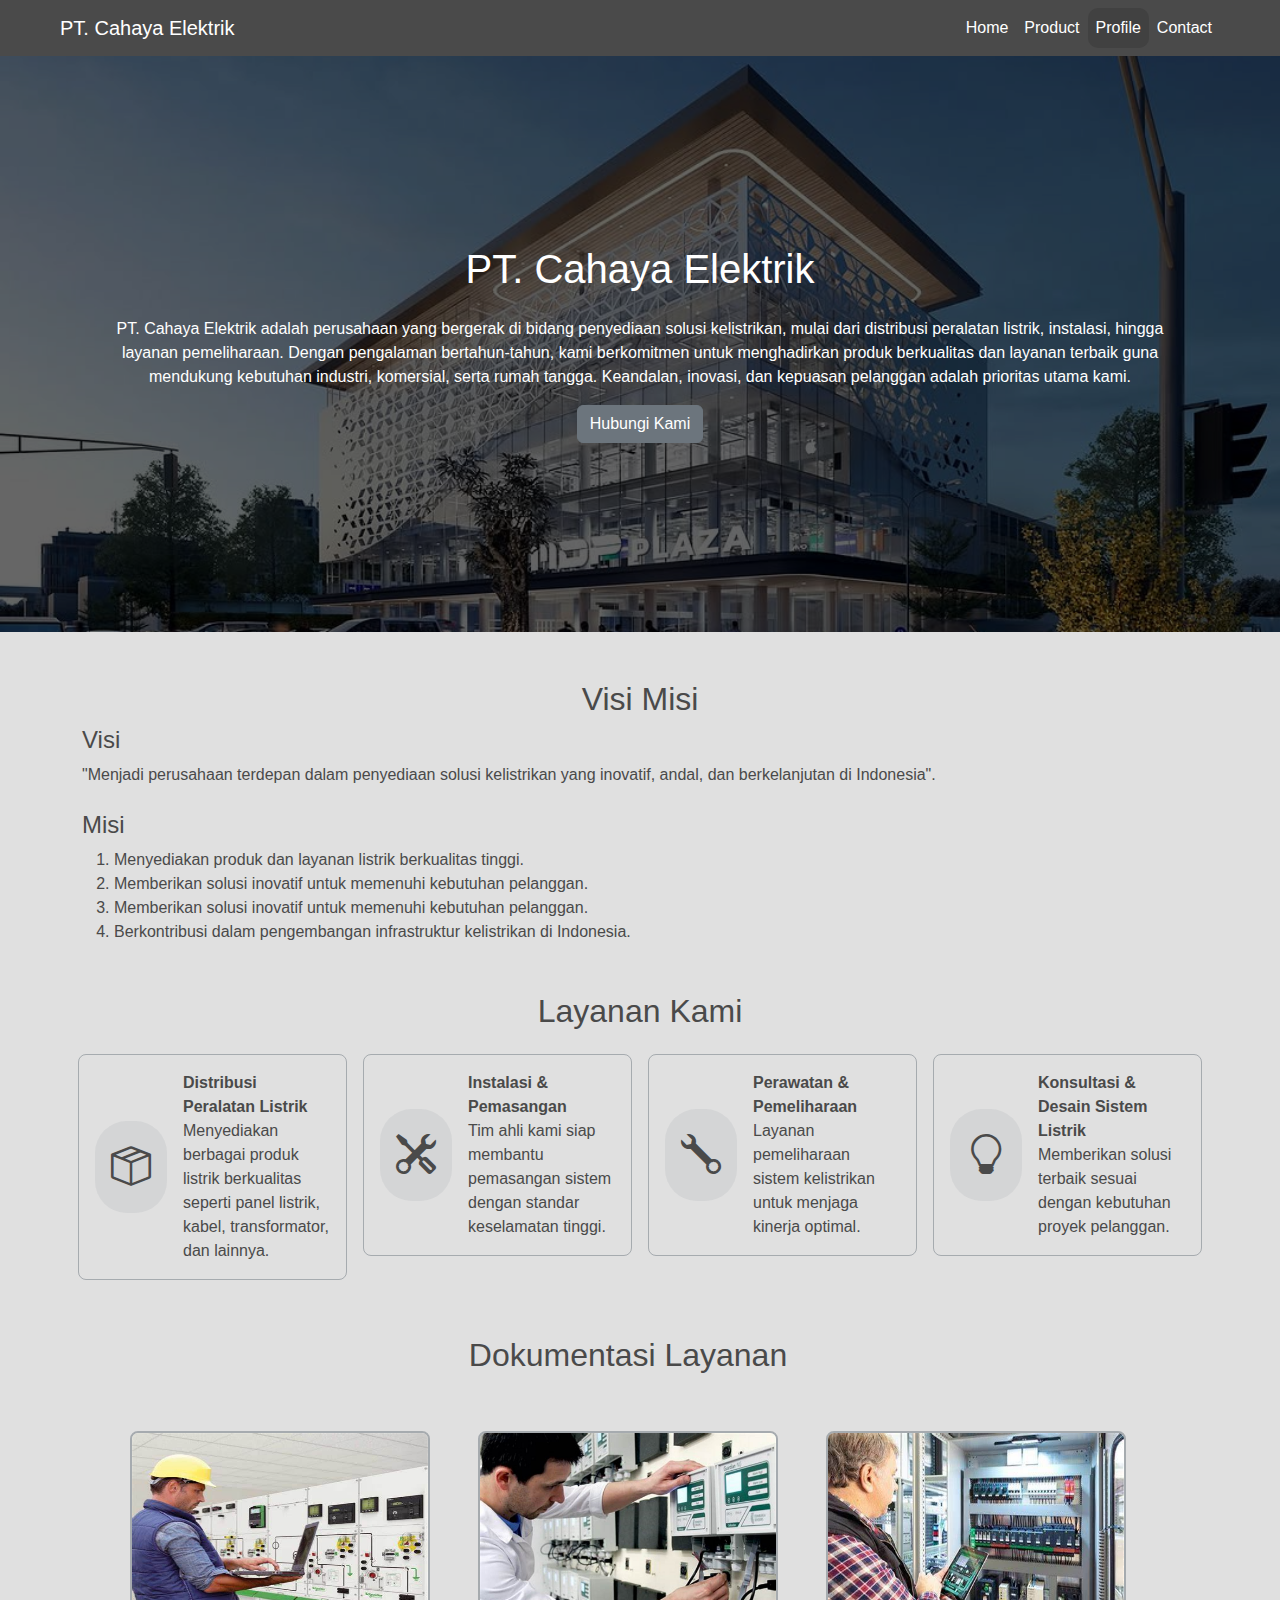
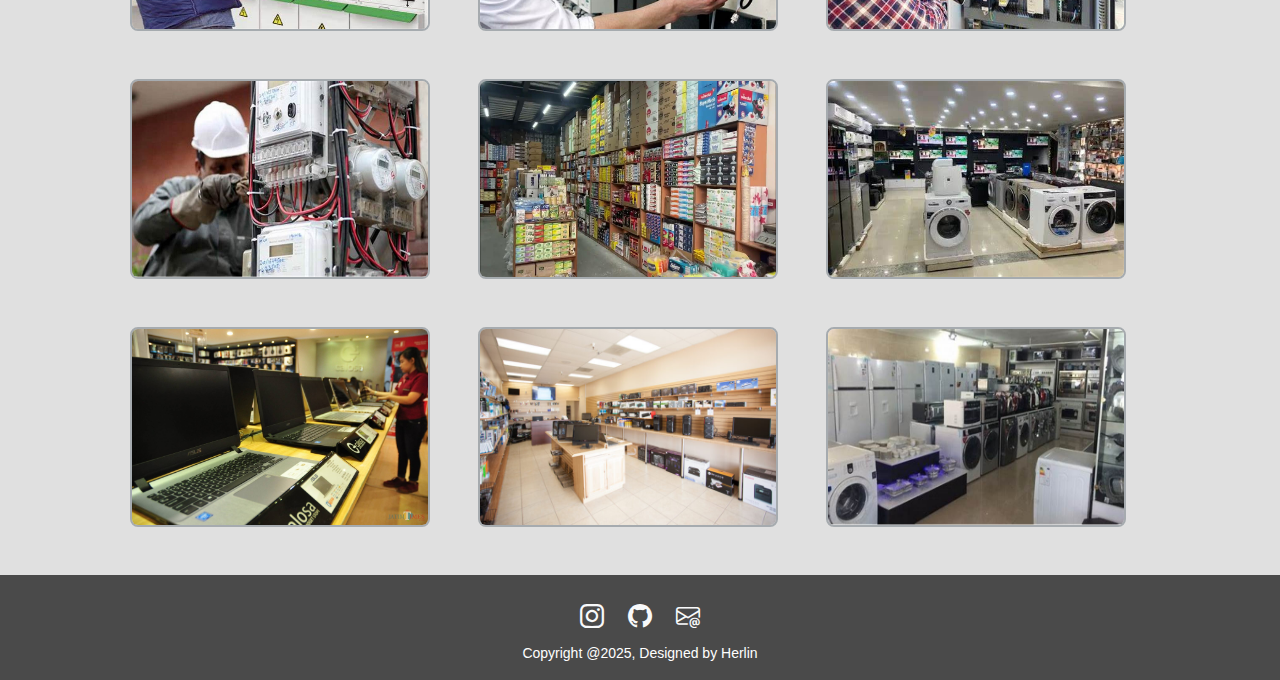
<file: profile.html>
<!DOCTYPE html>
<html lang="en">
  <head>
    <meta charset="UTF-8" />
    <meta name="viewport" content="width=device-width, initial-scale=1.0" />
    <title>Profile</title>
    <link
      href="https://cdn.jsdelivr.net/npm/bootstrap@5.3.3/dist/css/bootstrap.min.css"
      rel="stylesheet"
      integrity="sha384-QWTKZyjpPEjISv5WaRU9OFeRpok6YctnYmDr5pNlyT2bRjXh0JMhjY6hW+ALEwIH"
      crossorigin="anonymous"
    />
    <link
      rel="stylesheet"
      href="https://cdn.jsdelivr.net/npm/bootstrap-icons/font/bootstrap-icons.css"
    />
    <link rel="stylesheet" href="css/style.css" />
  </head>
  <body>
    <nav class="navbar fixed-top navbar-expand-lg bg-dark-gray ps-lg-5 pe-lg-5">
      <div class="container-fluid">
        <a class="navbar-brand" href="/">PT. Cahaya Elektrik</a>
        <button
          class="navbar-toggler"
          type="button"
          data-bs-toggle="collapse"
          data-bs-target="#navbarSupportedContent"
          aria-controls="navbarSupportedContent"
          aria-expanded="false"
          aria-label="Toggle navigation"
        >
          <span class="navbar-toggler-icon"></span>
        </button>
        <div class="collapse navbar-collapse" id="navbarSupportedContent">
          <ul class="navbar-nav ms-auto mb-2 mb-lg-0">
            <li class="nav-item">
              <a class="nav-link" aria-current="page" href="/">Home</a>
            </li>
            <li class="nav-item">
              <a class="nav-link" href="product.html">Product</a>
            </li>
            <li class="nav-item">
              <a class="nav-link active" href="profile.html">Profile</a>
            </li>
            <li class="nav-item">
              <a class="nav-link" href="contact.html">Contact</a>
            </li>
          </ul>
        </div>
      </div>
    </nav>
    <main>
      <div
        class="jumbotron d-flex justify-content-center text-white text-center flex-column"
      >
        <div class="jumbotron-text">
          <h1 class="text-white">PT. Cahaya Elektrik</h1>
          <p class="ps-5 pe-5 ms-md-5 me-md-5 mt-4">
            PT. Cahaya Elektrik adalah perusahaan yang bergerak di bidang
            penyediaan solusi kelistrikan, mulai dari distribusi peralatan
            listrik, instalasi, hingga layanan pemeliharaan. Dengan pengalaman
            bertahun-tahun, kami berkomitmen untuk menghadirkan produk
            berkualitas dan layanan terbaik guna mendukung kebutuhan industri,
            komersial, serta rumah tangga. Keandalan, inovasi, dan kepuasan
            pelanggan adalah prioritas utama kami.
          </p>
          <a href="contact.html">
            <button type="button" class="btn btn-secondary">
              Hubungi Kami
            </button>
          </a>
        </div>
      </div>
      <div class="container pt-5 pb-5">
        <div>
          <h2 class="text-center">Visi Misi</h2>
          <h4 class="mt-2">Visi</h4>
          <p>
            "Menjadi perusahaan terdepan dalam penyediaan solusi kelistrikan
            yang inovatif, andal, dan berkelanjutan di Indonesia".
          </p>
          <h4 class="mt-4">Misi</h4>
          <ol>
            <li>Menyediakan produk dan layanan listrik berkualitas tinggi.</li>
            <li>
              Memberikan solusi inovatif untuk memenuhi kebutuhan pelanggan.
            </li>
            <li>
              Memberikan solusi inovatif untuk memenuhi kebutuhan pelanggan.
            </li>
            <li>
              Berkontribusi dalam pengembangan infrastruktur kelistrikan di
              Indonesia.
            </li>
          </ol>
        </div>

        <h2 class="text-center mt-5">Layanan Kami</h2>
        <div class="row mt-3">
          <div class="col-lg-3 p-2">
            <div
              class="align-items-center d-flex gap-3 border border-1 border-secondary border-opacity-50 rounded-3 p-3"
            >
              <div class="bg-secondary bg-opacity-10 p-3 rounded-5">
                <i class="bi bi-box-seam fs-1"></i>
              </div>
              <div>
                <b> Distribusi Peralatan Listrik </b> <br />
                Menyediakan berbagai produk listrik berkualitas seperti panel
                listrik, kabel, transformator, dan lainnya.
              </div>
            </div>
          </div>
          <div class="col-lg-3 p-2">
            <div
              class="align-items-center d-flex gap-3 border border-1 border-secondary border-opacity-50 rounded-3 p-3"
            >
              <div class="bg-secondary bg-opacity-10 p-3 rounded-5">
                <i class="bi bi-tools fs-1"></i>
              </div>
              <div>
                <b> Instalasi & Pemasangan </b> <br />
                Tim ahli kami siap membantu pemasangan sistem dengan standar
                keselamatan tinggi.
              </div>
            </div>
          </div>
          <div class="col-lg-3 p-2">
            <div
              class="align-items-center d-flex gap-3 border border-1 border-secondary border-opacity-50 rounded-3 p-3"
            >
              <div class="bg-secondary bg-opacity-10 p-3 rounded-5">
                <i class="bi bi-wrench fs-1"></i>
              </div>
              <div>
                <b> Perawatan & Pemeliharaan </b> <br />
                Layanan pemeliharaan sistem kelistrikan untuk menjaga kinerja
                optimal.
              </div>
            </div>
          </div>
          <div class="col-lg-3 p-2">
            <div
              class="align-items-center d-flex gap-3 border border-1 border-secondary border-opacity-50 rounded-3 p-3"
            >
              <div class="bg-secondary bg-opacity-10 p-3 rounded-5">
                <i class="bi bi-lightbulb fs-1"></i>
              </div>
              <div>
                <b> Konsultasi & Desain Sistem Listrik </b> <br />
                Memberikan solusi terbaik sesuai dengan kebutuhan proyek
                pelanggan.
              </div>
            </div>
          </div>

          <div class="row mt-5">
            <h2 class="text-center">Dokumentasi Layanan</h2>
            <div class="d-flex flex-wrap gap-5 justify-content-center mt-5">
              <img
                class="rounded-3 border border-2 border-secondary border-opacity-50"
                src="images/dokumentasi/1.jpg"
                alt="..."
                style="width: 300px; height: 200px"
              />
              <img
                class="rounded-3 border border-2 border-secondary border-opacity-50"
                src="images/dokumentasi/2.jpg"
                alt="..."
                style="width: 300px; height: 200px"
              />
              <img
                class="rounded-3 border border-2 border-secondary border-opacity-50"
                src="images/dokumentasi/3.jpg"
                alt="..."
                style="width: 300px; height: 200px"
              />
              <img
                class="rounded-3 border border-2 border-secondary border-opacity-50"
                src="images/dokumentasi/4.jpg"
                alt="..."
                style="width: 300px; height: 200px"
              />
              <img
                class="rounded-3 border border-2 border-secondary border-opacity-50"
                src="images/dokumentasi/5.jpg"
                alt="..."
                style="width: 300px; height: 200px"
              />
              <img
                class="rounded-3 border border-2 border-secondary border-opacity-50"
                src="images/dokumentasi/6.jpg"
                alt="..."
                style="width: 300px; height: 200px"
              />
              <img
                class="rounded-3 border border-2 border-secondary border-opacity-50"
                src="images/dokumentasi/7.jpg"
                alt="..."
                style="width: 300px; height: 200px"
              />
              <img
                class="rounded-3 border border-2 border-secondary border-opacity-50"
                src="images/dokumentasi/8.jpg"
                alt="..."
                style="width: 300px; height: 200px"
              />
              <img
                class="rounded-3 border border-2 border-secondary border-opacity-50"
                src="images/dokumentasi/9.jpg"
                alt="..."
                style="width: 300px; height: 200px"
              />
            </div>
          </div>
        </div>
      </div>
    </main>
    <footer class="bg-dark-gray text-white text-center p-3">
      <div class="d-flex justify-content-center gap-4 mt-2 mb-2">
        <a
          class="text-light"
          href="https://www.instagram.com/herlindwi.06?igsh=MWJzbXFjNmV3eDVwYw=="
          target="_blank"
        >
          <i class="bi bi-instagram fs-4"></i>
        </a>
        <a class="text-light" href="https://github.com/Herlin6" target="_blank">
          <i class="bi bi-github fs-4"></i>
        </a>
        <a
          class="text-light"
          href="mailto:herlindwivitaloka_2327240034@gmail.com"
          target="_blank"
        >
          <i class="bi bi-envelope-at fs-4"></i>
        </a>
      </div>
      <div class="d-flex justify-content-center small">
        Copyright @2025, Designed by Herlin
      </div>
    </footer>
    <script
      src="https://cdn.jsdelivr.net/npm/bootstrap@5.3.3/dist/js/bootstrap.bundle.min.js"
      integrity="sha384-YvpcrYf0tY3lHB60NNkmXc5s9fDVZLESaAA55NDzOxhy9GkcIdslK1eN7N6jIeHz"
      crossorigin="anonymous"
    ></script>
  </body>
</html>
</file>
<file: css/style.css>
@import url("color.css");
@import url("banner.css");
@import url("jumbotron.css");
* {
  margin: 0;
  padding: 0;
  box-sizing: border-box;
}
body {
  font-family: "Roboto", sans-serif;
  color: #4a4a4a;
  background-color: #e0e0e0;
  margin-top: 56px;
  min-height: 100vh;
}
h1,
h2,
h3 {
  font-family: "Montserrat", sans-serif;
}
main {
  min-height: 100vh;
}
.home-icon {
  width: 40%;
  transition: 0.2s;
}
.home-icon:hover {
  transform: scale(1.15);
  transition: 0.2s;
}
img.recommended-item:hover {
  transform: scale(1.05);
  transition: 0.2s;
}
@media (max-width: 992px) {
  div.recommended-item {
    width: 80%;
    margin: 30px 0px;
  }
}
@media (max-width: 992px) {
  div.recommended-item {
    margin-left: auto;
    margin-right: auto;
    justify-content: center;
  }
}

.active {
  background-color: #414141;
  border-radius: 10px;
}

.product-img {
  height: 200px;
  width: auto;
  object-fit: contain;
}

.card {
  height: 400px;
  overflow: hidden;
}
.product-category-text {
  background-color: #909090;
}
.product-category-text:hover {
  background-color: #666666;
}
</file>
